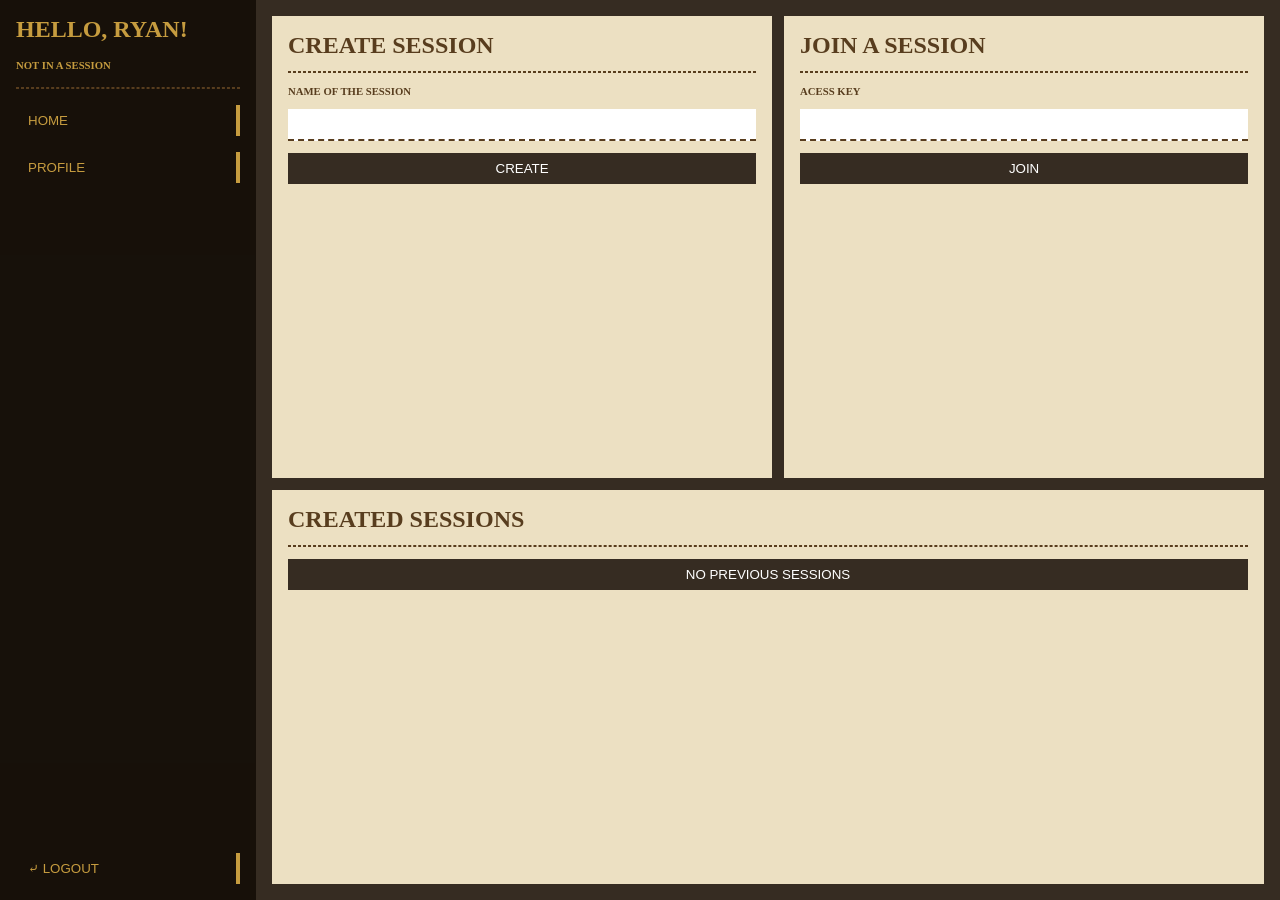
<file: index.html>
<!DOCTYPE html>
<html lang="en">

<head>
    <meta charset="UTF-8">
    <meta name="viewport" content="width=device-width, initial-scale=1.0">

    <title>PokeDesk - Loading...</title>

    <link rel="shortcut icon" href="favicon.svg" type="image/x-icon">

    <link rel="stylesheet" href="src/css/global-styles.css">

    <style>
        body {
            display: flex;
            justify-content: center;
            align-items: center;
            height: 100vh;
            background-color: var(--background-color);
            color: var(--input-color);
            font-family: sans-serif;
            text-transform: uppercase;
        }
    </style>
</head>

<body>
    <div>Loading PokeDesk...</div>

    <script>
        window.location.href = "pages/home.html";
    </script>

</body>

</html>
</file>
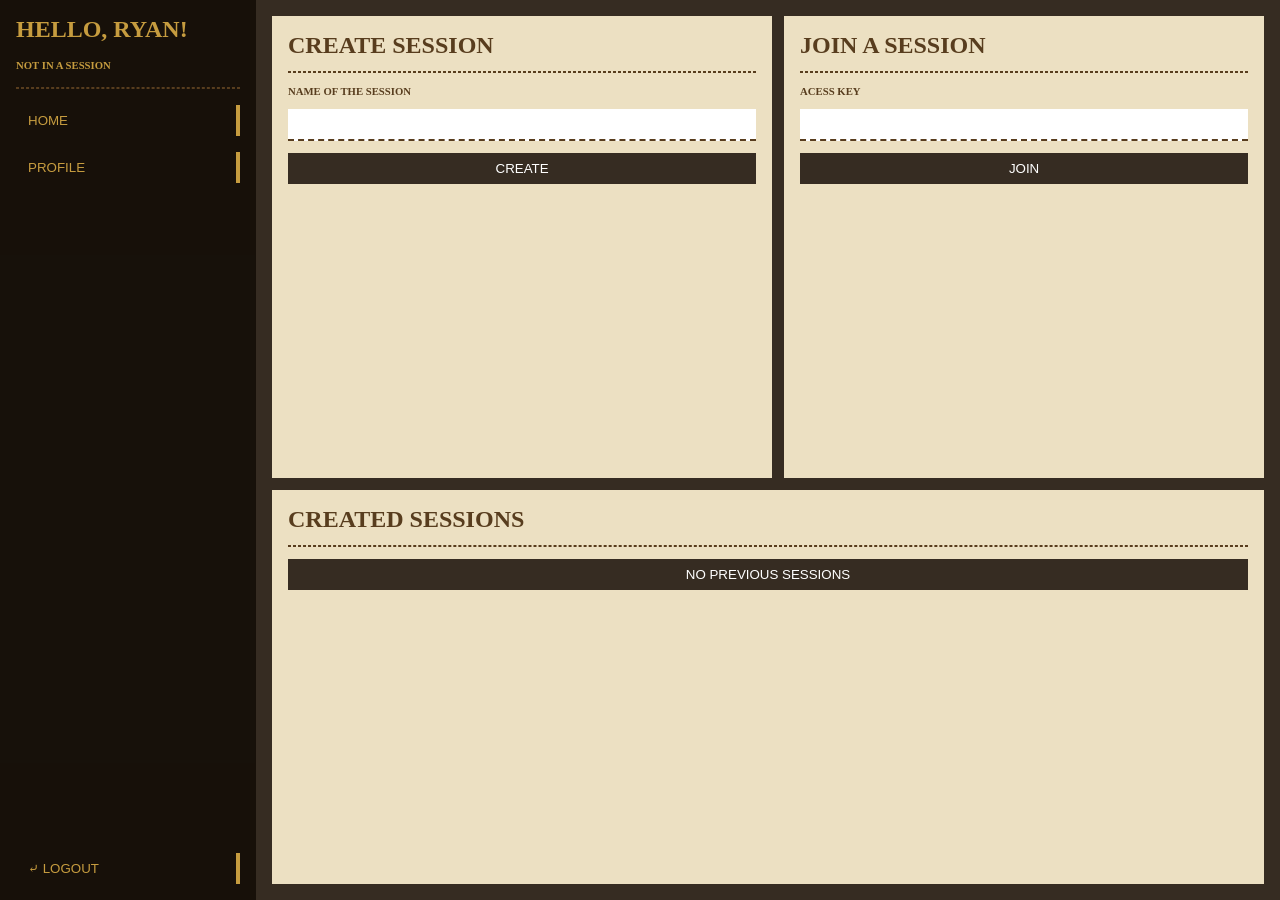
<file: pages/home.html>
<!DOCTYPE html>
<html lang="en">

<head>
    <meta charset="UTF-8">
    <meta name="viewport" content="width=device-width, initial-scale=1.0">
    <title>Home</title>

    <link rel="shortcut icon" href="../favicon.svg" type="image/x-icon">

    <link rel="stylesheet" href="../css/global-styles.css">
    <link rel="stylesheet" href="../css/sidebar.css">
    <link rel="stylesheet" href="../css/layout.css">
</head>

<body>
    <nav>
        <div class="nav-header">
            <h1>Hello, Ryan!</h1>
            <h6>NOT IN A SESSION</h6>
        </div>
        <hr>
        <div>
            <button>Home</button>
            <button>Profile</button>
        </div>
        <div class="expand"></div>
        <div>
            <button>⤶ Logout</button>
        </div>
    </nav>

    <main>
        <div class="row">
            <div class="container flex-grow">
                <h2>Create session</h2>
                <hr>
                <h6>Name of the session</h6>
                <input type="text" name="" id="">
                <button>Create</button>
            </div>
            <div class="container flex-grow">
                <h2>Join a session</h2>
                <hr>
                <h6>Acess key</h6>
                <input type="text" name="" id="">
                <button>Join</button>
            </div>
        </div>
        <div class="container flex-grow">
            <h2>Created Sessions</h2>
            <hr>
            <button>No previous sessions</button>
        </div>
    </main>

    <script src="../js/global-scripts.js"></script>
</body>

</html>
</file>
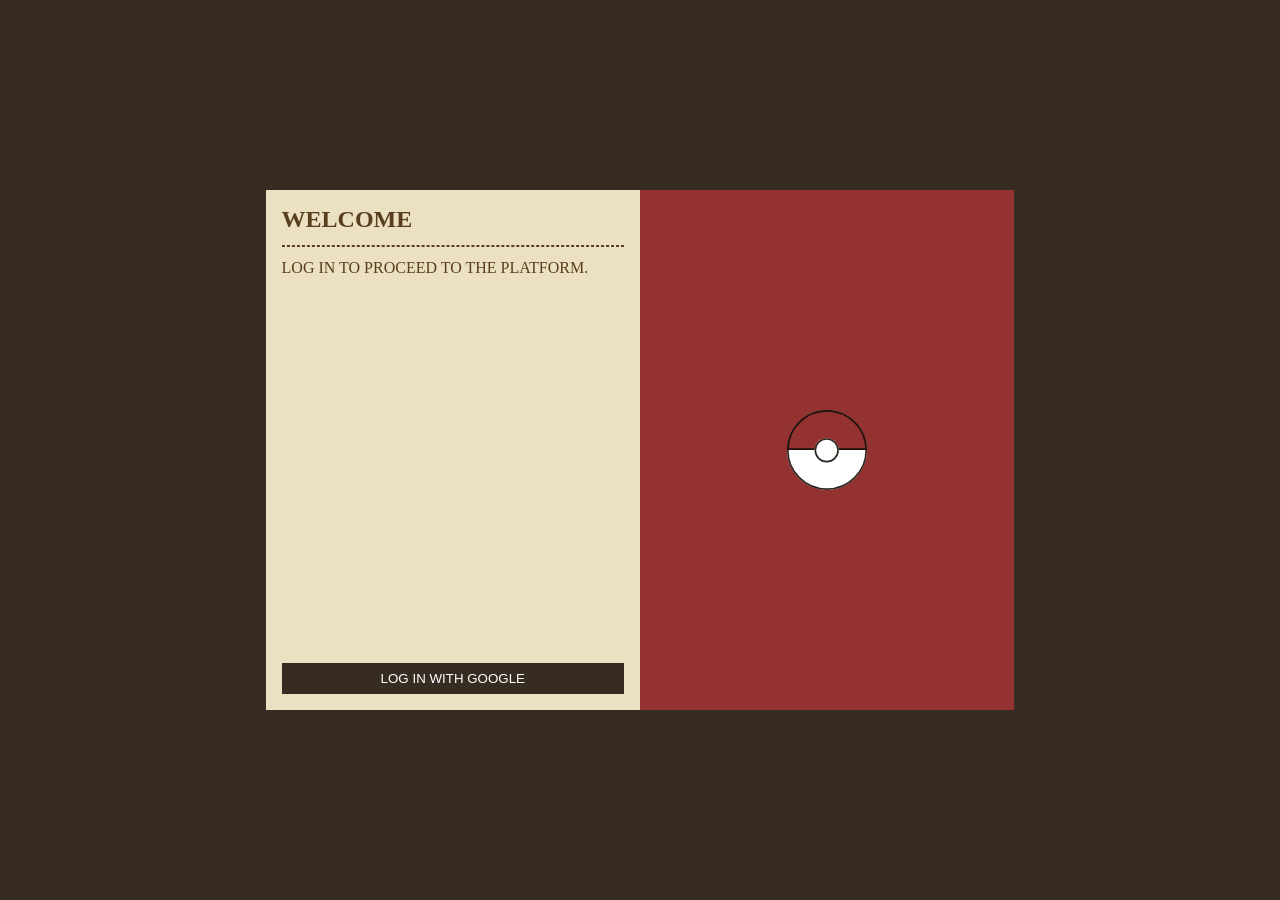
<file: pages/login.html>
<!DOCTYPE html>
<html lang="en">

<head>
    <meta charset="UTF-8">
    <meta name="viewport" content="width=device-width, initial-scale=1.0">
    <title>Login</title>

    <link rel="shortcut icon" href="../favicon.svg" type="image/x-icon">

    <link rel="stylesheet" href="../css/global-styles.css">
    <link rel="stylesheet" href="../css/login.css">
    <link rel="stylesheet" href="../css/layout.css">
</head>

<body>
    <main>
        <div class="row">
            <div class="container">
                <h2>WELCOME</h2>
                <hr>
                <p>Log in to proceed to the platform.</p>
                <button>Log In With Google</button>
            </div>

            <div class="container red">
                <img src="../assets/icons/pokeball.svg" alt="Pokeball">
            </div>
        </div>
    </main>

    <script src="../js/global-scripts.js"></script>
</body>

</html>
</file>
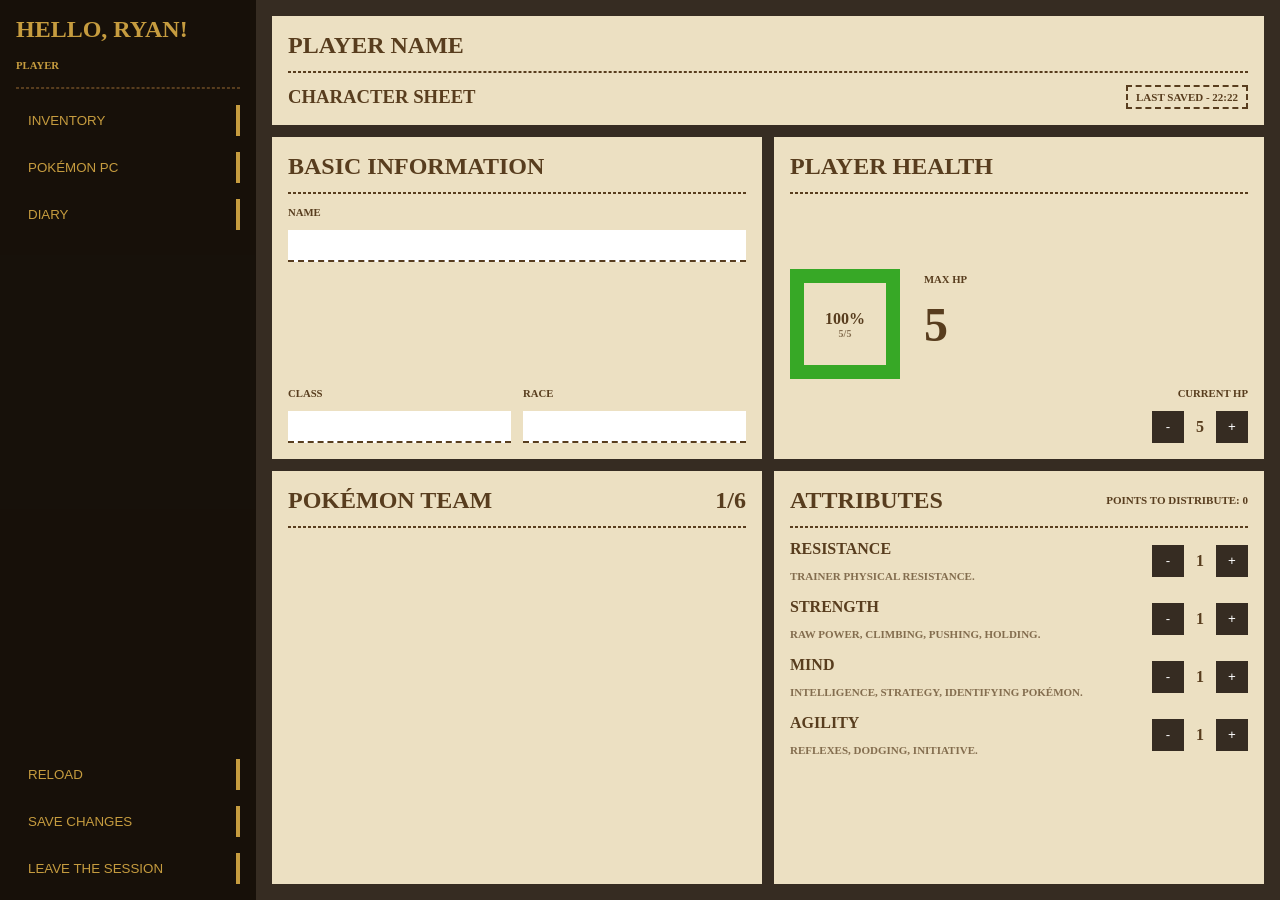
<file: pages/session.html>
<!DOCTYPE html>
<html lang="en">

<head>
    <meta charset="UTF-8">
    <meta name="viewport" content="width=device-width, initial-scale=1.0">
    <title>Session Name</title>

    <link rel="shortcut icon" href="../favicon.svg" type="image/x-icon">

    <link rel="stylesheet" href="../css/global-styles.css">
    <link rel="stylesheet" href="../css/sidebar.css">
    <link rel="stylesheet" href="../css/layout.css">
    <link rel="stylesheet" href="../css/session.css">
    <link rel="stylesheet" href="../css/modals.css">
</head>

<body>
    <nav>
        <button type="button" class="mobile-menu-toggle" onclick="toggleMobileMenu()">☰ Menu</button>

        <div class="nav-header">
            <h1>Hello, Ryan!</h1>
            <h6>Player</h6>
        </div>
        <hr>
        <div>
            <button onclick="openInventory(null)">Inventory</button>
            <button onclick="openPokemon(null)">Pokémon PC</button>
            <button>Diary</button>
        </div>
        <div class="expand"></div>
        <!-- Adicionada a classe 'mobile-menu-dropdown' aqui -->
        <div class="mobile-menu-dropdown">
            <button type="button" disabled>Reload</button>
            <button type="button" disabled>Save changes</button>
            <button type="button">Leave the Session</button>
        </div>
    </nav>

    <main>
        <!-- Header -->
        <div class="container header-card">
            <h2 class="get-player-name">Player Name</h2>
            <hr>
            <div class="static-row align-between">
                <h3>Character Sheet</h3>
                <span class="last-saved">Last Saved - 22:22</span>
            </div>
        </div>

        <!-- Grid Principal -->
        <div class="grid main-grid expand">

            <!-- Basic Information -->
            <div class="container flex-grow">
                <h2>Basic information</h2>
                <hr>
                <div class="column">
                    <h6>Name</h6>
                    <input id="character-name" type="text">
                </div>
                <div class="static-row">
                    <div class="column">
                        <h6>Class</h6>
                        <input id="character-class" type="text">
                    </div>
                    <div class="column">
                        <h6>Race</h6>
                        <input id="character-race" type="text">
                    </div>
                </div>
            </div>

            <!-- Player Health -->
            <div class="container flex-grow">
                <h2>Player Health</h2>
                <hr>
                <div class="static-row health-layout">
                    <div class="hp-donut" style="--percentage: 100%;">
                        <div class="donut-text">
                            <span id="hp-percentage">100%</span>
                            <small id="hp-status">5/5</small>
                        </div>
                    </div>
                    <div class="column maximum-health-box">
                        <h6>Max HP</h6>
                        <h1 id="max-hp">5</h1>
                    </div>
                    <div class="column current-health-box">
                        <h6>Current HP</h6>
                        <div class="static-row counter-control">
                            <button class="plus-button" onclick="alterHP(-1)">-</button>
                            <span id="hp-display">5</span>
                            <button class="plus-button" onclick="alterHP(+1)">+</button>
                        </div>
                    </div>
                </div>
            </div>

            <!-- Character Pokémon Team -->
            <div class="container flex-grow">
                <div class="static-row align-between">
                    <h2>Pokémon Team</h2>
                    <h2 id="team-size">1/6</h2>
                </div>
                <hr>
                <div id="pokemon-grid" class="pokemon-grid">
                    <!-- Lines goes here -->
                </div>
            </div>

            <!-- Character Attributes -->
            <div class="container flex-grow">
                <div class="static-row align-between">
                    <h2>Attributes</h2>
                    <h6 class="points-label">Points to distribute: 0</h6>
                </div>
                <hr>
                <div class="attributes-list">
                    <div class="attribute-item">
                        <div class="column">
                            <h4>Resistance</h4>
                            <h6>Trainer physical resistance.</h6>
                        </div>
                        <div class="static-row counter-control">
                            <button class="plus-button" onclick="alterAttribute('resistance', -1)">-</button>
                            <span id="attr-resistance">1</span>
                            <button class="plus-button" onclick="alterAttribute('resistance', +1)">+</button>
                        </div>
                    </div>
                    <div class="attribute-item">
                        <div class="column">
                            <h4>Strength</h4>
                            <h6>Raw power, climbing, pushing, holding.</h6>
                        </div>
                        <div class="static-row counter-control">
                            <button class="plus-button" onclick="alterAttribute('strength', -1)">-</button>
                            <span id="attr-strength">1</span>
                            <button class="plus-button" onclick="alterAttribute('strength', +1)">+</button>
                        </div>
                    </div>
                    <div class="attribute-item">
                        <div class="column">
                            <h4>Mind</h4>
                            <h6>Intelligence, strategy, identifying Pokémon.</h6>
                        </div>
                        <div class="static-row counter-control">
                            <button class="plus-button" onclick="alterAttribute('mind', -1)">-</button>
                            <span id="attr-mind">1</span>
                            <button class="plus-button" onclick="alterAttribute('mind', +1)">+</button>
                        </div>
                    </div>
                    <div class="attribute-item">
                        <div class="column">
                            <h4>Agility</h4>
                            <h6>Reflexes, dodging, initiative.</h6>
                        </div>
                        <div class="static-row counter-control">
                            <button class="plus-button" onclick="alterAttribute('agility', -1)">-</button>
                            <span id="attr-agility">1</span>
                            <button class="plus-button" onclick="alterAttribute('agility', +1)">+</button>
                        </div>
                    </div>
                </div>
            </div>
        </div>
    </main>

    <!-- Pop-up Inventory -->
    <div id="inventory-modal" class="modal-overlay hidden">
        <div class="modal-card container">
            <div class="static-row align-between">
                <h2>INVENTORY</h2>
                <h2 class="get-player-name">Player Name</h2>
            </div>
            <hr>

            <!-- Cash in Hand -->
            <div class="column">
                <h6>CASH IN HAND</h6>
                <div class="static-row inventory-section" style="align-items: center;">
                    <button class="plus-button">₽</button>
                    <input class="inventory-item-input" onchange="updateCash(value)" type="number" id="inventory-cash">
                </div>
            </div>

            <!-- Item Container -->
            <div class="column">
                <h6>ITEMS</h6>
                <div id="inventory-items-container" class="column">
                    <!-- Lines goes Here (by JS) -->
                </div>
            </div>

            <hr>
            <!-- Pop-up actions -->
            <div class="static-row">
                <button id="add-item-btn" class="btn-dark expand">Add Item +</button>
                <button onclick="closeInventory()" class="btn-red">Close</button>
            </div>
        </div>
    </div>

    <!-- Pokémon Management Modal -->
    <div id="pokemon-management-modal" class="modal-overlay hidden">
        <div class="modal-card container">

            <!-- Header -->
            <div class="static-row align-between hidden">
                <h2 id="manage-pokemon-name">No Pokémon Selected</h2>
                <h2 class="get-player-name">Player Name</h2>
            </div>
            <hr>

            <!-- Top Panel: Selected Pokémon Basic Info -->
            <div class="column select-pokemon">
                <div class="pokemon-detail-panel">
                    <div id="detail-img" class="detail-box avatar-box"></div>


                    <div class="detail-box exp-box static-row">
                        <div class="column">
                            <span class="panel-label">EXP - <span id="detail-exp-num">~</span></span>
                            <div class="health-bar-container green-bar">
                                <div id="detail-exp-bar" class="health-bar-fill" style="width: 75%;"></div>
                            </div>
                        </div>

                        <div class="column align-center">
                            <span class="panel-label">LVL</span>
                            <span id="detail-lvl-num" class="panel-value">~</span>
                        </div>
                    </div>

                    <div class="detail-box stat-box column align-center">
                        <span class="panel-label">HP</span>
                        <div>
                            <span id="detail-hp-text" class="panel-value">~ / ~</span>
                            <div class="health-bar-container green-bar">
                                <div id="detail-life-bar" class="health-bar-fill" style="width: 75%;"></div>
                            </div>
                        </div>
                    </div>

                    <div class="detail-box stat-box column align-center">
                        <span class="panel-label">HAPPINESS</span>
                        <span id="detail-happy-text" class="panel-value">~</span>
                    </div>
                </div>

                <!--Selected Pokémon Actions -->
                <div class="action-row">
                    <button id="add-selected-pokemon" class="btn-dark flex-grow">Move To Team</button>
                    <button id="edit-selected-pokemon" class="btn-dark flex-grow">Edit</button>
                    <button id="delete-selected-pokemon" class="btn-red flex-grow">Release</button>
                </div>
            </div>

            <!-- Inferior Section: Captured -->
            <h3 class="section-title">CAPTURED POKÉMON</h3>
            <select class="custom-select" name="" id="pokemon-location-change">
                <option value="Box">Box</option>
                <option value="Party">Party</option>
            </select>
            <hr class="dashed-hr">

            <!-- Pokémon List -->
            <div id="captured-pokemon-list" class="captured-grid">
                <!-- Lines goes here (by JS) -->
            </div>

            <hr class="dashed-hr">

            <!-- Footer Actions -->
            <div class="static-row">
                <button id="add-pokemon-btn" class="btn-dark flex-grow">Add Pokémon to Box</button>
                <button onclick="closePokemon()" class="red">Close</button>
            </div>
        </div>
    </div>

    <!-- Modal 3: Edit Pokémon -->
    <div id="edit-pokemon-modal" class="modal-overlay hidden">
        <div class="modal-card container edit-pokemon-card">

            <!-- Header -->
            <div class="static-row align-between">
                <h2>EDIT POKÉMON</h2>
                <button class="btn-dark" onclick="openAddImage()">Add Image</button>
            </div>
            <hr class="dashed-hr">

            <!-- Body / Content (Scrollable Container) -->
            <div class="edit-pokemon-body">

                <!-- LEFT COLUMN -->
                <div class="column">

                    <!-- Section: Identity -->
                    <h3 class="section-title">IDENTITY</h3>
                    <hr class="dashed-hr">

                    <div class="static-row">
                        <div class="column">
                            <h6>TYPE 1</h6>
                            <select id="poke-type-1" class="custom-select">
                                <option selected disabled value="">Select Type...</option>
                            </select>
                        </div>
                        <div class="column">
                            <h6>TYPE 2</h6>
                            <select id="poke-type-2" class="custom-select">
                                <option selected disabled value="">Select Type...</option>
                            </select>
                        </div>
                    </div>

                    <div class="static-row">
                        <div class="column">
                            <h6>SPECIE</h6>
                            <input id="poke-specie" type="text" class="inventory-item-input">
                        </div>

                        <div class="column">
                            <h6>GENDER</h6>
                            <select id="poke-gender" class="custom-select">
                                <option selected disabled value="">Select gender...</option>
                                <option selected>Male</option>
                                <option selected>Female</option>
                                <option selected>No Gender</option>
                            </select>
                        </div>
                    </div>

                    <div class="column">
                        <h6>CAPTURED BY</h6>
                        <select id="poke-pokeball-used" class="custom-select">
                            <option selected disabled value="">Select a Pokeball...</option>
                        </select>
                    </div>

                    <div class="static-row">
                        <div class="column">
                            <h6>EQUIPPED ITEM</h6>
                            <input id="poke-item" type="text" class="inventory-item-input">
                        </div>
                        <div class="column">
                            <h6>CURRENT HP</h6>
                            <input id="poke-hp" type="number" class="inventory-item-input">
                        </div>
                    </div>

                    <div class="row align-between">
                        <div class="column flex-grow">
                            <h6>ABILITY</h6>
                            <select id="poke-ability" class="custom-select">
                                <option selected disabled value="">Select Ability...</option>
                            </select>
                        </div>
                        <div class="column flex-grow">
                            <h6>NATURE</h6>
                            <select id="poke-nature" class="custom-select">
                                <option selected disabled value="">Select Nature...</option>
                            </select>
                        </div>
                        <div class="column align-center">
                            <h6>HAPPINESS</h6>
                            <div class="static-row counter-control">
                                <button class="btn-qty-control" onclick="alterPokemonHappiness(-1)">-</button>
                                <span id="poke-happiness" class="panel-value">1</span>
                                <button class="btn-qty-control" onclick="alterPokemonHappiness(+1)">+</button>
                            </div>
                        </div>
                    </div>

                    <!-- Section: Progression -->
                    <h3 class="section-title" style="margin-top: 12px;">PROGRESSION</h3>
                    <hr class="dashed-hr">

                    <div class="static-row">
                        <div class="column flex-grow">
                            <div class="column">
                                <h6>LEVEL UP SPEED</h6>
                                <select id="poke-level-velocity" class="custom-select">
                                    <option selected disabled value="">Select Level Up Speed...</option>
                                </select>
                            </div>
                            <div class="column">
                                <h6>XP TO BE ADDED</h6>
                                <input id="xp-to-add" type="number" class="inventory-item-input">
                            </div>
                        </div>

                        <div class="column flex-grow" style="justify-content: space-between;">
                            <div class="column">
                                <h6>TOTAL XP</h6>
                                <input id="poke-total-xp" type="number" class="inventory-item-input">
                            </div>
                            <div class="column">
                                <h6>CONFIRM ADDITION?</h6>
                                <button id="add-xp" class="btn-red">Add XP</button>
                            </div>
                        </div>

                        <div class="detail-box stat-box column align-center current-lvl-box">
                            <span class="panel-label">CURRENT LVL</span>
                            <span id="current-level" class="lvl-big-number">5</span>
                        </div>
                    </div>

                </div>

                <!-- RIGHT COLUMN -->
                <div class="column">

                    <!-- Section: Status -->
                    <h3 class="section-title red-text">STATUS</h3>

                    <hr class="red-text">

                    <div class="red-text status-table">
                        <div class="status-table-header">
                            <span>HP</span>
                            <span>ATK</span>
                            <span>DEF</span>
                            <span>SP. ATK</span>
                            <span>SP. DEF</span>
                            <span>SPD</span>
                        </div>
                        <div class="status-table-body">
                            <input id="poke-status-hp" type="number" value="35">
                            <input id="poke-status-atk" type="number" value="35">
                            <input id="poke-status-def" type="number" value="35">
                            <input id="poke-status-sp-atk" type="number" value="35">
                            <input id="poke-status-sp-def" type="number" value="35">
                            <input id="poke-status-spd" type="number" value="35">
                        </div>
                    </div>

                    <!-- Section: Attacks -->
                    <h3 class="section-title red-text" style="margin-top: 12px;">ATTACKS</h3>
                    <hr class="red-text">

                    <div id="attacks-grid" class="attacks-grid">

                    </div>
                </div>
            </div>

            <hr class="dashed-hr">

            <!-- Footer Actions -->
            <div class="action-row">
                <button onclick="document.getElementById('edit-pokemon-modal').classList.add('hidden')"
                    class="btn-dark flex-grow">Cancel</button>
                <button id="save-pokemon-btn" class="btn-red flex-grow">Save</button>
            </div>

        </div>
    </div>

    <div id="add-image-modal" class="modal-overlay hidden">
        <div class="modal-card container">
            <h2>Image URL</h2>
            <hr>
            <input id="add-image-input" type="text" name="" id="">
            <button onclick="closeAddImage()">Close</button>
        </div>
    </div>

    <script src="../js/state.js"></script>
    <script src="../js/session.js"></script>
    <script src="../js/pokemon-info.js"></script>
    <script src="../js/pokemon-management.js"></script>
    <script src="../js/global-scripts.js"></script>
    <script src="../js/player-management.js"></script>
</body>

</html>
</file>
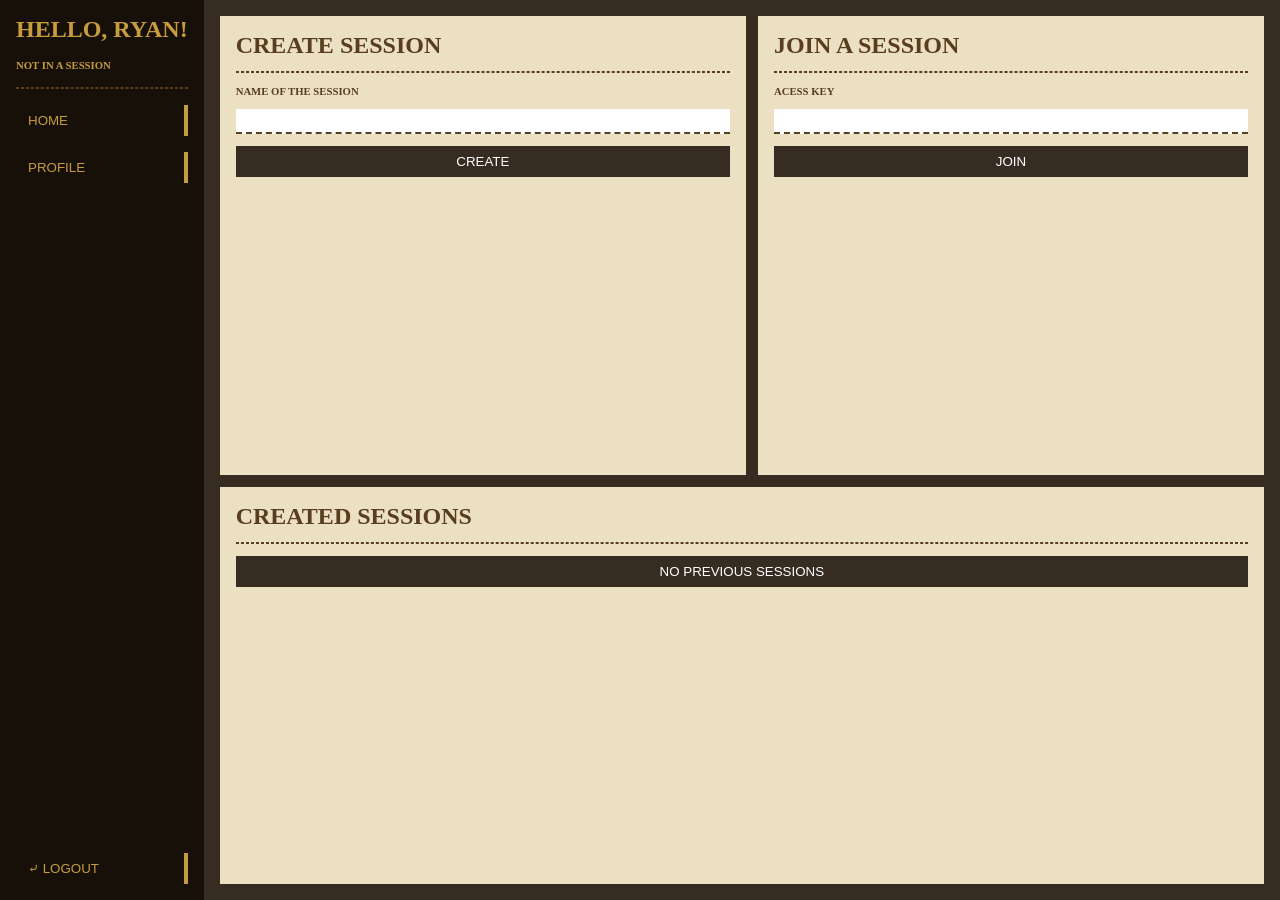
<file: src/pages/home.html>
<!DOCTYPE html>
<html lang="en">

<head>
    <meta charset="UTF-8">
    <meta name="viewport" content="width=device-width, initial-scale=1.0">
    <title>Home</title>

    <link rel="stylesheet" href="../css/global-styles.css">
    <link rel="stylesheet" href="../css/sidebar.css">
    <link rel="stylesheet" href="../css/layout.css">
</head>

<body>
    <nav>
        <div class="nav-header">
            <h1>Hello, Ryan!</h1>
            <h6>NOT IN A SESSION</h6>
        </div>
        <hr>
        <div>
            <button>Home</button>
            <button>Profile</button>
        </div>
        <div class="expand"></div>
        <div>
            <button>⤶ Logout</button>
        </div>
    </nav>

    <main>
        <div class="row">
            <div class="container flex-grow">
                <h2>Create session</h2>
                <hr>
                <h6>Name of the session</h6>
                <input type="text" name="" id="">
                <button>Create</button>
            </div>
            <div class="container flex-grow">
                <h2>Join a session</h2>
                <hr>
                <h6>Acess key</h6>
                <input type="text" name="" id="">
                <button>Join</button>
            </div>
        </div>
        <div class="container flex-grow">
            <h2>Created Sessions</h2>
            <hr>
            <button>No previous sessions</button>
        </div>
    </main>

    <script src="../js/global-scripts.js"></script>
</body>

</html>
</file>
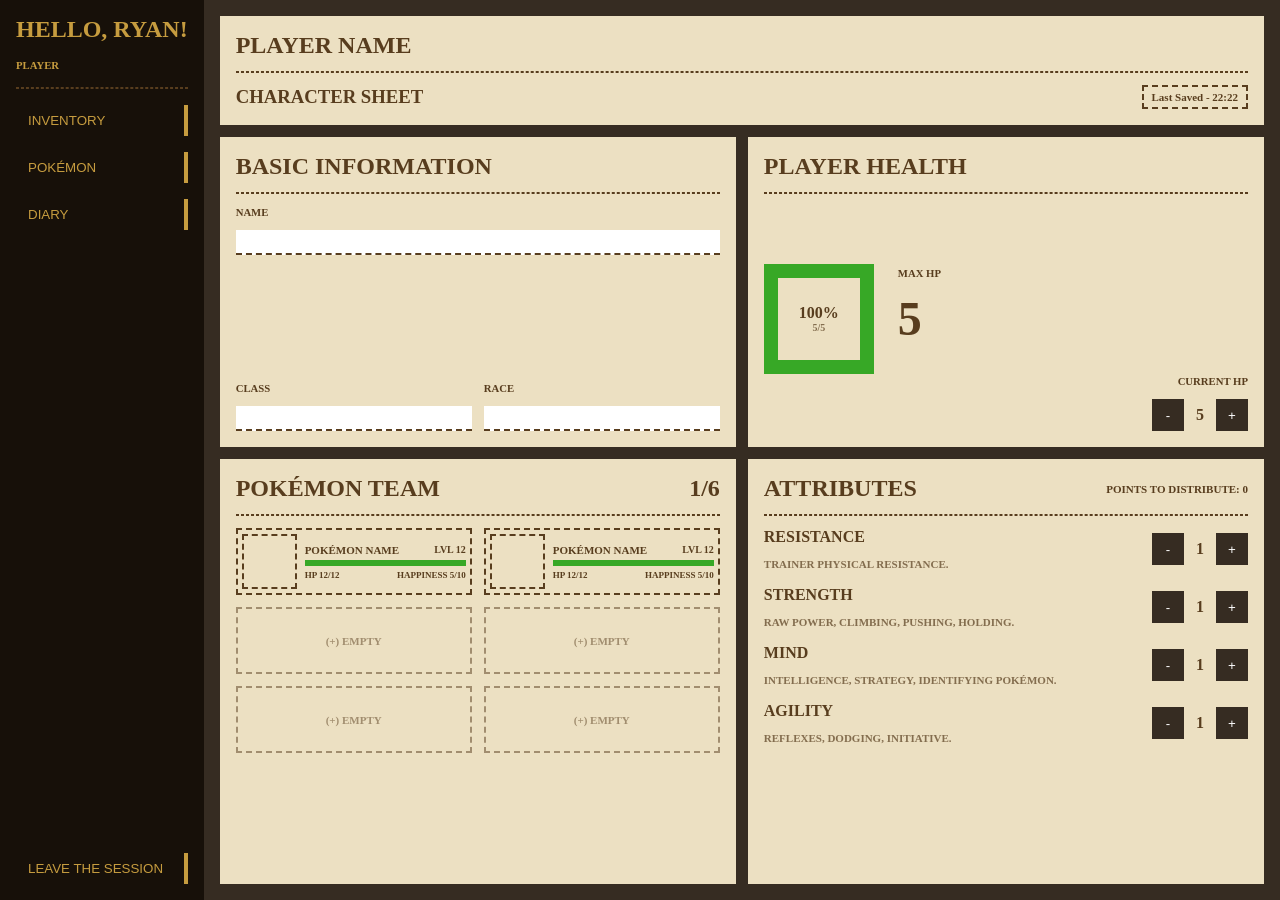
<file: src/pages/session.html>
<!DOCTYPE html>
<html lang="en">

<head>
    <meta charset="UTF-8">
    <meta name="viewport" content="width=device-width, initial-scale=1.0">
    <title>Session Name</title>

    <link rel="stylesheet" href="../css/global-styles.css">
    <link rel="stylesheet" href="../css/sidebar.css">
    <link rel="stylesheet" href="../css/layout.css">
    <link rel="stylesheet" href="../css/session.css">
    <link rel="stylesheet" href="../css/modals.css">
</head>

<body>
    <nav>
        <div class="nav-header">
            <h1>Hello, Ryan!</h1>
            <h6>Player</h6>
        </div>
        <hr>
        <div>
            <button onclick="openInventory(null, null)">Inventory</button>
            <button onclick="openPokemon(null, null)">Pokémon</button>
            <button>Diary</button>
        </div>
        <div class="expand"></div>
        <div>
            <button>Leave the Session</button>
        </div>
    </nav>

    <main>
        <!-- Header -->
        <div class="container header-card">
            <h2>Player Name</h2>
            <hr>
            <div class="static-row align-between">
                <h3>Character Sheet</h3>
                <span class="last-saved">Last Saved - 22:22</span>
            </div>
        </div>

        <!-- Grid Principal -->
        <div class="grid main-grid expand">

            <!-- Basic Information -->
            <div class="container flex-grow">
                <h2>Basic information</h2>
                <hr>
                <div class="column">
                    <h6>Name</h6>
                    <input type="text">
                </div>
                <div class="static-row">
                    <div class="column">
                        <h6>Class</h6>
                        <input type="text">
                    </div>
                    <div class="column">
                        <h6>Race</h6>
                        <input type="text">
                    </div>
                </div>
            </div>

            <!-- Player Health -->
            <div class="container flex-grow">
                <h2>Player Health</h2>
                <hr>
                <div class="static-row health-layout">
                    <div class="hp-donut" style="--percentage: 100%;">
                        <div class="donut-text">
                            <span>100%</span>
                            <small>5/5</small>
                        </div>
                    </div>
                    <div class="column maximum-health-box">
                        <h6>Max HP</h6>
                        <h1>5</h1>
                    </div>
                    <div class="column current-health-box">
                        <h6>Current HP</h6>
                        <div class="static-row counter-control">
                            <button class="plus-button">-</button>
                            <span>5</span>
                            <button class="plus-button">+</button>
                        </div>
                    </div>
                </div>
            </div>

            <!-- Character Pokémon Team -->
            <div class="container flex-grow">
                <div class="static-row align-between">
                    <h2>Pokémon Team</h2>
                    <h2>1/6</h2>
                </div>
                <hr>
                <div class="pokemon-grid">
                    <!-- Active slots -->
                    <button class="pokemon-slot active-slot">
                        <div class="pokemon-image-placeholder"></div>
                        <div class="column pokemon-info">
                            <div class="static-row align-between">
                                <h5>Pokémon Name</h5>
                                <h6>LVL 12</h6>
                            </div>
                            <div class="health-bar-container">
                                <div class="health-bar-fill" style="width: 100%;"></div>
                            </div>
                            <div class="static-row align-between tiny-text">
                                <span>HP 12/12</span>
                                <span>Happiness 5/10</span>
                            </div>
                        </div>
                    </button>
                    <button class="pokemon-slot active-slot">
                        <div class="pokemon-image-placeholder"></div>
                        <div class="column pokemon-info">
                            <div class="static-row align-between">
                                <h5>Pokémon Name</h5>
                                <h6>LVL 12</h6>
                            </div>
                            <div class="health-bar-container">
                                <div class="health-bar-fill" style="width: 100%;"></div>
                            </div>
                            <div class="static-row align-between tiny-text">
                                <span>HP 12/12</span>
                                <span>Happiness 5/10</span>
                            </div>
                        </div>
                    </button>
                    <!-- Slots Vazios -->
                    <button class="pokemon-slot empty-slot">(+) Empty</button>
                    <button class="pokemon-slot empty-slot">(+) Empty</button>
                    <button class="pokemon-slot empty-slot">(+) Empty</button>
                    <button class="pokemon-slot empty-slot">(+) Empty</button>
                </div>
            </div>

            <!-- Character Attributes (Mantendo os 4 corretos do HTML original em inglês) -->
            <div class="container flex-grow">
                <div class="static-row align-between">
                    <h2>Attributes</h2>
                    <h6 class="points-label">Points to distribute: 0</h6>
                </div>
                <hr>
                <div class="attributes-list">
                    <div class="attribute-item">
                        <div class="column">
                            <h4>Resistance</h4>
                            <h6>Trainer physical resistance.</h6>
                        </div>
                        <div class="static-row counter-control">
                            <button class="plus-button">-</button>
                            <span>1</span>
                            <button class="plus-button">+</button>
                        </div>
                    </div>
                    <div class="attribute-item">
                        <div class="column">
                            <h4>Strength</h4>
                            <h6>Raw power, climbing, pushing, holding.</h6>
                        </div>
                        <div class="static-row counter-control">
                            <button class="plus-button">-</button>
                            <span>1</span>
                            <button class="plus-button">+</button>
                        </div>
                    </div>
                    <div class="attribute-item">
                        <div class="column">
                            <h4>Mind</h4>
                            <h6>Intelligence, strategy, identifying Pokémon.</h6>
                        </div>
                        <div class="static-row counter-control">
                            <button class="plus-button">-</button>
                            <span>1</span>
                            <button class="plus-button">+</button>
                        </div>
                    </div>
                    <div class="attribute-item">
                        <div class="column">
                            <h4>Agility</h4>
                            <h6>Reflexes, dodging, initiative.</h6>
                        </div>
                        <div class="static-row counter-control">
                            <button class="plus-button">-</button>
                            <span>1</span>
                            <button class="plus-button">+</button>
                        </div>
                    </div>
                </div>
            </div>
        </div>
    </main>

    <!-- Pop-up Inventory -->
    <div id="inventory-modal" class="modal-overlay hidden">
        <div class="modal-card container">
            <div class="static-row align-between">
                <h2>INVENTORY</h2>
                <h2 class="get-player-name">Player Name</h2>
            </div>
            <hr>

            <!-- Cash in Hand -->
            <div class="column">
                <h6>CASH IN HAND</h6>
                <div class="static-row inventory-section" style="align-items: center;">
                    <button class="plus-button">₽</button>
                    <input class="inventory-item-input" type="number" id="inventory-cash" value="0">
                </div>
            </div>

            <!-- Item Container -->
            <div class="column">
                <h6>ITEMS</h6>
                <div id="inventory-items-container" class="column">
                    <!-- Lines goes Here (by JS) -->
                </div>
            </div>

            <hr>
            <!-- Pop-up actions -->
            <div class="static-row">
                <button id="add-item-btn" class="btn-dark expand">Add Item +</button>
                <button onclick="closeInventory()" class="btn-red">Close</button>
            </div>
        </div>
    </div>

    <!-- Modal de Gerenciamento de Pokémon -->
    <div id="pokemon-management-modal" class="modal-overlay hidden">
        <div class="modal-card container">

            <!-- Header -->
            <div class="static-row align-between">
                <h2 id="manage-pokemon-name">POKÉMON NAME</h2>
                <h2 class="get-player-name">Player Name</h2>
            </div>
            <hr>

            <!-- Top Panel: Selected Pokémon Basic Info -->
            <div class="pokemon-detail-panel">
                <div class="detail-box avatar-box"></div>

                <div class="detail-box exp-box column">
                    <span class="panel-label">EXP - <span id="detail-exp-num">1280</span></span>
                    <div class="health-bar-container green-bar">
                        <div id="detail-exp-bar" class="health-bar-fill" style="width: 75%;"></div>
                    </div>
                </div>

                <div class="detail-box stat-box column align-center">
                    <span class="panel-label">LVL</span>
                    <span id="detail-lvl-num" class="panel-value">12</span>
                </div>

                <div class="detail-box stat-box column align-center">
                    <span class="panel-label">HP</span>
                    <span id="detail-hp-text" class="panel-value">12 / 12</span>
                </div>

                <div class="detail-box stat-box column align-center">
                    <span class="panel-label">HAPPINESS</span>
                    <span id="detail-happy-text" class="panel-value">5 / 10</span>
                </div>
            </div>

            <!--Selected Pokémon Actions -->
            <div class="action-row">
                <button class="btn-dark flex-grow">Add To Team</button>
                <button onclick="openEditPokemon()" class="btn-dark flex-grow">Edit</button>
                <button class="btn-red flex-grow">Delete</button>
            </div>

            <!-- Inferior Section: Captured -->
            <h3 class="section-title">CAPTURED POKÉMON</h3>
            <hr class="dashed-hr">

            <!-- Pokémon List -->
            <div id="captured-pokemon-list" class="captured-grid">
                <!-- Lines goes here (by JS) -->
            </div>

            <hr class="dashed-hr">

            <!-- Footer Actions -->
            <div class="static-row">
                <button id="add-pokemon-btn" class="btn-dark flex-grow">New Pokémon</button>
                <button onclick="closePokemon()" class="red">Close</button>
            </div>
        </div>
    </div>

    <!-- Modal 3: Edit Pokémon -->
    <div id="edit-pokemon-modal" class="modal-overlay hidden">
        <div class="modal-card container edit-pokemon-card">

            <!-- Header -->
            <div class="static-row align-between">
                <h2>EDIT POKÉMON</h2>
                <button class="btn-dark">Add Image</button>
            </div>
            <hr class="dashed-hr">

            <!-- Body / Content (Scrollable Container) -->
            <div class="edit-pokemon-body">

                <!-- LEFT COLUMN -->
                <div class="column">

                    <!-- Section: Identity -->
                    <h3 class="section-title">IDENTITY</h3>
                    <hr class="dashed-hr">

                    <div class="static-row">
                        <div class="column">
                            <h6>TYPE 1</h6>
                            <select id="poke-type-1" class="custom-select">
                                <option selected disabled value="">Select Type...</option>
                            </select>
                        </div>
                        <div class="column">
                            <h6>TYPE 2</h6>
                            <select id="poke-type-2" class="custom-select">
                                <option selected disabled value="">Select Type...</option>
                            </select>
                        </div>
                    </div>

                    <div class="column">
                        <h6>SPECIE</h6>
                        <input type="text" class="inventory-item-input">
                    </div>

                    <div class="column">
                        <h6>CAPTURED BY</h6>
                        <select id="pokeball-captured" class="custom-select">
                            <option selected disabled value="">Select a Pokeball...</option>
                        </select>
                    </div>

                    <div class="static-row">
                        <div class="column">
                            <h6>EQUIPPED ITEM</h6>
                            <input type="text" class="inventory-item-input">
                        </div>
                        <div class="column">
                            <h6>CURRENT HP</h6>
                            <input type="number" class="inventory-item-input">
                        </div>
                    </div>

                    <div class="row align-between">
                        <div class="column flex-grow">
                            <h6>ABILITY</h6>
                            <select id="poke-ability" class="custom-select">
                                <option selected disabled value="">Select Ability...</option>
                            </select>
                        </div>
                        <div class="column flex-grow">
                            <h6>NATURE</h6>
                            <select id="poke-nature" class="custom-select">
                                <option selected disabled value="">Select Nature...</option>
                            </select>
                        </div>
                        <div class="column align-center">
                            <h6>HAPPINESS</h6>
                            <div class="static-row counter-control">
                                <button class="btn-qty-control">-</button>
                                <span class="panel-value">1</span>
                                <button class="btn-qty-control">+</button>
                            </div>
                        </div>
                    </div>

                    <!-- Section: Progression -->
                    <h3 class="section-title" style="margin-top: 12px;">PROGRESSION</h3>
                    <hr class="dashed-hr">

                    <div class="static-row">
                        <div class="column flex-grow">
                            <div class="column">
                                <h6>LEVEL UP SPEED</h6>
                                <select id="poke-level-velocity" class="custom-select">
                                    <option selected disabled value="">Select Level Up Speed...</option>
                                </select>
                            </div>
                            <div class="column">
                                <h6>XP TO BE ADDED</h6>
                                <input id="xp-to-add" type="number" class="inventory-item-input">
                            </div>
                        </div>

                        <div class="column flex-grow" style="justify-content: space-between;">
                            <div class="column">
                                <h6>TOTAL XP</h6>
                                <input id="total-xp" type="number" class="inventory-item-input">
                            </div>
                            <div class="column">
                                <h6>CONFIRM ADDITION?</h6>
                                <button id="add-xp" class="btn-red">Add XP</button>
                            </div>
                        </div>

                        <div class="detail-box stat-box column align-center current-lvl-box">
                            <span class="panel-label">CURRENT LVL</span>
                            <span id="current-level" class="lvl-big-number">5</span>
                        </div>
                    </div>

                </div>

                <!-- RIGHT COLUMN -->
                <div class="column">

                    <!-- Section: Status -->
                    <h3 class="section-title red-text">STATUS</h3>

                    <hr class="red-text">

                    <div class="red-text status-table">
                        <div class="status-table-header">
                            <span>HP</span>
                            <span>ATK</span>
                            <span>DEF</span>
                            <span>SP. ATK</span>
                            <span>SP. DEF</span>
                            <span>SPD</span>
                        </div>
                        <div class="status-table-body">
                            <input type="number" value="35">
                            <input type="number" value="35">
                            <input type="number" value="35">
                            <input type="number" value="35">
                            <input type="number" value="35">
                            <input type="number" value="35">
                        </div>
                    </div>

                    <!-- Section: Attacks -->
                    <h3 class="section-title red-text" style="margin-top: 12px;">ATTACKS</h3>
                    <hr class="red-text">

                    <div class="attacks-grid">

                        <!-- Attack 1 -->
                        <div class="attack-card">
                            <div class="static-row">
                                <div class="column flex-grow">
                                    <h6>ATTACK</h6>
                                    <input type="text" class="inventory-item-input">
                                </div>
                                <div class="column" style="width: 40px;">
                                    <h6>PWR</h6>
                                    <input type="text" class="inventory-item-input text-center">
                                </div>
                                <div class="column" style="width: 40px;">
                                    <h6>PP</h6>
                                    <input type="text" class="inventory-item-input text-center">
                                </div>
                            </div>

                            <div class="column">
                                <h6>Attack Type</h6>
                                <select id="attack-type-1" class="custom-select">
                                    <option selected disabled value="">Select Type...</option>
                                </select>
                            </div>

                            <hr class="red-text">

                            <h6>HAVE EFFECT?</h6>
                            <div class="static-row align-center">
                                <input type="checkbox" class="custom-checkbox" unchecked
                                    onchange="toggleEffectInput(this)">
                                <input type="text" class="inventory-item-input">
                            </div>
                        </div>

                        <!-- Attack 2 -->
                        <div class="attack-card">
                            <div class="static-row">
                                <div class="column flex-grow">
                                    <h6>ATTACK</h6>
                                    <input type="text" class="inventory-item-input">
                                </div>
                                <div class="column" style="width: 40px;">
                                    <h6>PWR</h6>
                                    <input type="text" class="inventory-item-input text-center">
                                </div>
                                <div class="column" style="width: 40px;">
                                    <h6>PP</h6>
                                    <input type="text" class="inventory-item-input text-center">
                                </div>
                            </div>
                            <div class="column">
                                <h6>Attack Type</h6>
                                <select id="attack-type-2" class="custom-select">
                                    <option selected disabled value="">Select Type...</option>
                                </select>
                            </div>

                            <hr class="red-text">

                            <h6>HAVE EFFECT?</h6>
                            <div class="static-row align-center">
                                <input type="checkbox" class="custom-checkbox" unchecked
                                    onchange="toggleEffectInput(this)">
                                <input type="text" class="inventory-item-input">
                            </div>
                        </div>

                        <!-- Attack 3 -->
                        <div class="attack-card">
                            <div class="static-row">
                                <div class="column flex-grow">
                                    <h6>ATTACK</h6>
                                    <input type="text" class="inventory-item-input">
                                </div>
                                <div class="column" style="width: 40px;">
                                    <h6>PWR</h6>
                                    <input type="text" class="inventory-item-input text-center">
                                </div>
                                <div class="column" style="width: 40px;">
                                    <h6>PP</h6>
                                    <input type="text" class="inventory-item-input text-center">
                                </div>
                            </div>
                            <div class="column">
                                <h6>Attack Type</h6>
                                <select id="attack-type-3" class="custom-select">
                                    <option selected disabled value="">Select Type...</option>
                                </select>
                            </div>

                            <hr class="red-text">

                            <h6>HAVE EFFECT?</h6>
                            <div class="static-row align-center">
                                <input type="checkbox" class="custom-checkbox" unchecked
                                    onchange="toggleEffectInput(this)">
                                <input type="text" class="inventory-item-input">
                            </div>
                        </div>

                        <!-- Attack 4 -->
                        <div class="attack-card">
                            <div class="static-row">
                                <div class="column flex-grow">
                                    <h6>ATTACK</h6>
                                    <input type="text" class="inventory-item-input">
                                </div>
                                <div class="column" style="width: 40px;">
                                    <h6>PWR</h6>
                                    <input type="text" class="inventory-item-input text-center">
                                </div>
                                <div class="column" style="width: 40px;">
                                    <h6>PP</h6>
                                    <input type="text" class="inventory-item-input text-center">
                                </div>
                            </div>
                            <div class="column">
                                <h6>Attack Type</h6>
                                <select id="attack-type-4" class="custom-select">
                                    <option selected disabled value="">Select Type...</option>
                                </select>
                            </div>

                            <hr class="red-text">

                            <h6>HAVE EFFECT?</h6>
                            <div class="static-row align-center">
                                <input type="checkbox" class="custom-checkbox" unchecked
                                    onchange="toggleEffectInput(this)">
                                <input type="text" class="inventory-item-input">
                            </div>
                        </div>
                    </div>
                </div>
            </div>

            <hr class="dashed-hr">

            <!-- Footer Actions -->
            <div class="action-row">
                <button onclick="document.getElementById('edit-pokemon-modal').classList.add('hidden')"
                    class="btn-dark flex-grow">Cancel</button>
                <button class="btn-red flex-grow">Confirm</button>
            </div>

        </div>
    </div>

    <script src="../js/state.js"></script>
    <script src="../js/pokemon-status.js"></script>
    <script src="../js/player-management.js"></script>
    <script src="../js/global-scripts.js"></script>
</body>

</html>
</file>
<file: src/css/global-styles.css>
* {
    box-sizing: border-box;
    transition: 0.25s ease-in-out;
}

:root {
    --background-color: #362C22;
    --container-color: #ECE0C2;
    --glass-color: rgba(20, 14, 7, 0.9);

    --input-color: #C69C3F;
    --input-contrast-color: #583D1E;
    --input-camp-color: #FFF7E2;

    --green-color: #37A826;
    --red-color: #943131;
    --red-complementar-color: #EFCDAB;
    --white-color: #FFFFFF;

    --default-padding: 16px;
    --default-button-padding: 8px 12px 8px 12px;
    --default-tiny-button-padding: 4px 8px 4px 8px;
}

.red {
    background: var(--red-color) !important;
}

.expand {
    flex-grow: 1;
    width: 100%;
}

html {
    margin: 0;
    padding: 0;
    height: 100%;
}

body {
    display: flex;
    background-color: var(--background-color);
    margin: 0;
    padding: 0;
    height: 100%;
}

p,
h1,
h2,
h3,
h4,
h5,
h6,
button {
    color: var(--input-contrast-color);
    margin: 0;
    text-transform: uppercase;
}

button {
    min-width: max-content;
    border: none;
    padding: var(--default-button-padding);
    background-color: var(--background-color);
    color: var(--white-color)
}

@media (pointer: fine) and (hover: hover) {

    input:hover,
    button:hover {
        filter: brightness(125%);
        transform: translateY(-2px);
        cursor: pointer;
    }
}

input:active,
button:active {
    transform: translateY(2px);
    filter: saturate(25%);
}

hr {
    border: 1px dashed var(--input-contrast-color);
    width: 100%;
    margin: 0;
}

input {
    padding: var(--default-tiny-button-padding);
    border: 0;
    border-bottom: 2px dashed var(--input-contrast-color);
    width: 100%;
}

html {
    scrollbar-width: thin;
    scrollbar-color: var(--input-color) var(--background-color);
}

::-webkit-scrollbar-track {
    background-color: var(--background-color);
}

::-webkit-scrollbar-thumb {
    background-color: var(--input-color);
}

::-webkit-scrollbar-thumb:hover {
    background-color: var(--input-color);
}
</file>
<file: css/global-styles.css>
* {
    box-sizing: border-box;
    transition: 0.25s ease-in-out;
}

:root {
    --background-color: #362C22;
    --container-color: #ECE0C2;
    --glass-color: rgba(20, 14, 7, 0.9);

    --input-color: #C69C3F;
    --input-contrast-color: #583D1E;
    --input-camp-color: #FFF7E2;

    --green-color: #37A826;
    --red-color: #943131;
    --red-complementar-color: #EFCDAB;
    --white-color: #FFFFFF;

    --default-padding: 16px;
    --default-button-padding: 8px 12px 8px 12px;
    --default-tiny-button-padding: 4px 8px 4px 8px;
}

.red {
    background: var(--red-color) !important;
}

.red-text {
    color: var(--red-color) !important;
    border-color: var(--red-color) !important;
}

.expand {
    flex-grow: 1;
    width: 100%;
}

html {
    margin: 0;
    padding: 0;
    height: 100%;
}

body {
    display: flex;
    background-color: var(--background-color);
    margin: 0;
    padding: 0;
    height: 100%;
}

p,
h1,
h2,
h3,
h4,
h5,
h6,
button,
span {
    color: var(--input-contrast-color);
    margin: 0;
    text-transform: uppercase;
}

button {
    min-width: max-content;
    border: none;
    padding: var(--default-button-padding);
    background-color: var(--background-color);
    color: var(--white-color)
}

@media (pointer: fine) and (hover: hover) {

    select,
    input:hover,
    button:hover {
        filter: brightness(125%);
        transform: translateY(-2px);
        cursor: pointer;
    }
}

select,
input:active,
button:active {
    transform: translateY(2px);
    filter: saturate(25%);
}

hr {
    border: 1px dashed var(--input-contrast-color);
    width: 100%;
    margin: 0;
}

input {
    padding: var(--default-tiny-button-padding);
    border: 0;
    border-bottom: 2px dashed var(--input-contrast-color);
    width: 100%;
    min-height: 32px;
}

html {
    scrollbar-width: thin;
    scrollbar-color: var(--input-color) var(--background-color);
}

::-webkit-scrollbar-track {
    background-color: var(--background-color);
}

::-webkit-scrollbar-thumb {
    background-color: var(--input-color);
}

::-webkit-scrollbar-thumb:hover {
    background-color: var(--input-color);
}
</file>
<file: css/sidebar.css>
nav,
nav * {
    gap: 16px;
}

nav {
    z-index: 9999;
    display: flex;
    flex-direction: column;
    height: 100%;
    width: fit-content;
    background-color: var(--glass-color);
    padding: var(--default-padding);

    max-width: 20%;
    min-width: 20%;
}

nav div {
    gap: 16px;
    display: flex;
    flex-direction: column;
}

.nav-header {
    display: flex;
    flex-direction: column;
}

nav h1,
nav h6,
nav p,
nav hr,
nav button {
    color: var(--input-color);
}

nav button {
    border-right: 4px solid var(--input-color);
    background: none;
    text-align: start;
}

nav button:hover {
    background: var(--input-color);
    color: var(--input-contrast-color);
    border-color: var(--input-contrast-color);
}

.mobile-menu-toggle {
    display: none;
}

@media screen and (max-width: 720px) {
    main {
        padding-bottom: var(--default-padding) !important;
        padding-top: 80px !important;
    }

    nav {
        position: fixed;
        top: 0;
        left: 0;
        bottom: auto;
        max-height: 64px;
        max-width: 100%;
        width: 100%;
        flex-direction: row;
        align-items: center;
        justify-content: space-between;
        border-bottom: 2px dashed var(--input-color);
    }

    .nav-header,
    nav hr,
    nav div.expand {
        display: none;
    }

    .mobile-menu-toggle {
        display: block;
        background: none;
        border: none;
        font-size: 16px;
        font-weight: bold;
        padding: 8px 12px;
        cursor: pointer;
    }

    nav div:nth-of-type(2) {
        display: grid;
        grid-template-columns: repeat(3, 1fr);
        flex-grow: 1;
        gap: 4px;
        max-width: 100%;
    }

    .mobile-menu-dropdown {
        display: none;
        position: absolute;
        top: 64px;
        right: 0;
        background-color: var(--glass-color);
        border-left: 2px dashed var(--input-color);
        border-bottom: 2px dashed var(--input-color);
        padding: 12px;
        flex-direction: column;
        gap: 8px;
        min-width: 160px;
        z-index: 10000;
        backdrop-filter: blur(8px);
    }

    .mobile-menu-dropdown.show {
        display: flex;
    }

    nav button {
        border-bottom: 2px solid var(--input-color);
        border-right: none;
        background: rgba(255, 255, 255, 0.05);
        text-align: center;
        padding: 8px 4px;
        font-size: 12px;
        font-weight: normal;
        min-width: 0;
        white-space: nowrap;
        overflow: hidden;
    }

    .mobile-menu-dropdown button {
        text-align: left;
        border-right: 4px solid var(--input-color);
        border-bottom: none;
    }
}
</file>
<file: css/layout.css>
main {
    flex-grow: 1;
    height: 100%;
    padding: var(--default-padding);
    display: flex;
    flex-direction: column;
    gap: 12px;
    overflow-y: auto;
}

.container {
    background: var(--container-color) !important;
    display: flex;
    flex-direction: column;
    padding: var(--default-padding);
    gap: 12px;
}

.flex-grow {
    flex-grow: 1;
}

.row {
    display: flex;
    flex-direction: row;
    gap: 12px;
    flex-grow: 1;
    flex-wrap: wrap;
}

.static-row {
    display: flex;
    flex-direction: row;
    gap: 12px;
}

.column {
    display: flex;
    flex-direction: column;
    gap: 12px;
    flex-grow: 1;
}

.grid {
    display: grid;
    grid-template-columns: repeat(2, 1fr);
    gap: 12px;
}
</file>
<file: css/login.css>
main {
    justify-content: center;
    align-items: center;
}

main .row {
    max-width: 60%;
    max-height: 60%;
    width: 100%;
    height: 100%;
    gap: 0px !important;
    flex-wrap: nowrap;
}

.container {
    width: 100%;
}

div.red {
    background-color: var(--red-color) !important;
    display: flex;
    justify-content: center;
    align-items: center;
    padding: var(--default-padding);
    min-height: fit-content;
}

div.red img {
    width: 80px;
    height: auto;
}

button {
    margin-top: auto;
    max-width: 100%;
}

h2,
p,
button {
    text-transform: uppercase;
}

@media screen and (max-width: 720px) {
    main {
        padding: var(--default-padding);
    }

    main .row {
        flex-direction: column-reverse;
        max-height: 70%;
        max-width: 90%;

        justify-content: center;
        align-items: center;
    }

    div.red {
        height: 25%;
        flex-grow: 0;
    }
}
</file>
<file: css/session.css>
.align-between {
    justify-content: space-between;
    align-items: center;
}

.header-card .last-saved {
    border: 2px dashed var(--input-contrast-color);
    padding: 4px 8px;
    font-size: 11px;
    font-weight: bold;
    color: var(--input-contrast-color);
}

.plus-button {
    width: 32px;
    height: 32px;
    display: flex;
    justify-content: center;
    align-items: center;
}

.health-layout {
    align-items: center;
    height: 100%;
    position: relative;
    gap: 24px;
}

.maximum-health-box {
    margin-bottom: 24px;
}

.maximum-health-box h1 {
    font-size: 48px;
    color: var(--input-contrast-color);
}

.current-health-box {
    position: absolute;
    right: 0;
    bottom: 0;
    align-items: flex-end;
}

.counter-control {
    align-items: center;
    gap: 12px;
    font-weight: bold;
    color: var(--input-contrast-color);
    justify-content: space-between;
}

.hp-donut {
    width: 110px;
    height: 110px;
    background: conic-gradient(var(--green-color) var(--percentage), rgba(0, 0, 0, 0.1) 0);
    display: flex;
    justify-content: center;
    align-items: center;
    position: relative;
}

.hp-donut::before {
    content: "";
    position: absolute;
    width: 82px;
    height: 82px;
    background: var(--container-color);
}

.donut-text {
    position: relative;
    display: flex;
    flex-direction: column;
    align-items: center;
    font-weight: bold;
    color: var(--input-contrast-color);
    line-height: 1.1;
}

.donut-text span {
    font-size: 16px;
}

.donut-text small {
    font-size: 10px;
    opacity: 0.7;
}

.pokemon-grid {
    display: grid;
    grid-template-columns: repeat(2, 1fr);
    gap: 12px;
    grid-auto-rows: 1fr;
}

.pokemon-slot {
    border: 2px dashed var(--input-contrast-color);
    display: flex;
    padding: 2px;
    align-items: center;

    background-color: transparent;
    min-width: 100%;
    text-align: left;
    font-family: inherit;

    color: var(--input-contrast-color);
}

.empty-slot {
    justify-content: center;
    font-size: 11px;
    font-weight: bold;
    opacity: 0.5;
}

.active-slot {
    gap: 8px;
}

.pokemon-image-placeholder {
    width: 55px;
    height: 55px;
    border: 2px dashed var(--input-contrast-color);
    flex-shrink: 0;
}

.pokemon-info {
    gap: 4px;
    width: 100%;
}

.pokemon-info h5 {
    font-size: 11px;
}

.pokemon-info h6 {
    font-size: 10px;
}

.pokemon-info .tiny-text {
    font-size: 9px;
    font-weight: bold;
}

.select-pokemon {
    display: none;
}

.health-bar-container {
    width: 100%;
    height: 6px;
    background-color: rgba(0, 0, 0, 0.1);
}

.health-bar-fill {
    height: 100%;
    background-color: var(--green-color);
}

.points-label {
    font-size: 11px;
    font-weight: bold;
}

.attributes-list {
    display: flex;
    flex-direction: column;
    gap: 16px;
}

.attribute-item {
    display: flex;
    flex-direction: row;
    justify-content: space-between;
    align-items: center;
}

.attribute-item h6 {
    font-size: 11px;
    opacity: 0.7;
}

@media screen and (max-width: 900px) {
    .main-grid {
        grid-template-columns: 1fr;
    }

    .pokemon-grid {
        grid-template-columns: repeat(2, 1fr);
    }

    .health-layout {
        flex-direction: row;
        flex-wrap: wrap;
        align-items: center;
        gap: 16px;
        height: auto;
    }

    .maximum-health-box {
        margin-bottom: 0;
    }

    .current-health-box {
        position: relative;
        right: auto;
        bottom: auto;
        align-items: flex-start;
    }
}

@media screen and (max-width: 720px) {
    .pokemon-grid {
        grid-template-columns: repeat(2, 1fr) !important;
    }
}

@media screen and (max-width: 400px) {
    .pokemon-grid {
        grid-template-columns: 1fr !important;
    }
}
</file>
<file: css/modals.css>
/* ==========================================================================
   BASE MODAL STRUCTURE
   ========================================================================== */

.modal-overlay {
    position: fixed;
    top: 0;
    left: 0;
    width: 100vw;
    height: 100vh;
    background-color: var(--glass-color);
    display: flex;
    justify-content: center;
    align-items: center;
    z-index: 99999;
    padding: var(--default-padding);
}

.modal-card {
    width: 65%;
    max-height: 90vh;
    display: flex;
    flex-direction: column;
    gap: 12px;
}

.modal-overlay.hidden {
    display: none !important;
}

.section-title {
    font-size: 14px;
    font-weight: bold;
    color: var(--input-contrast-color);
}

/* ==========================================================================
   MODAL 1: INVENTORY
   ========================================================================== */

.inventory-section {
    gap: 0 !important;
    display: flex;
    flex: 1;
}

#inventory-items-container {
    flex-grow: 1;
    overflow-y: auto;
    max-height: 40vh;
    display: flex;
    flex-direction: column;
    gap: 12px;
}

.inventory-item-row {
    display: flex;
    flex-direction: row;
    gap: 12px;
    width: 100%;
    align-items: center;
}

.inventory-item-input {
    flex-grow: 1;
    height: 32px;
    min-width: 0;
}

.inventory-qty-input {
    width: 32px;
    height: 32px;
    text-align: center;
    font-weight: bold;
    background-color: var(--background-color);
    color: var(--white-color);
    padding: var(--default-tiny-button-padding);
    border: none;
}

.inventory-qty-input::-webkit-outer-spin-button,
.inventory-qty-input::-webkit-inner-spin-button {
    -webkit-appearance: none;
    margin: 0;
}

.inventory-qty-input {
    -moz-appearance: textfield;
}

.item-delete-btn {
    background-color: transparent;
    color: var(--red-color);
    border: 2px solid var(--red-color);
    width: 32px;
    height: 32px;
    display: flex;
    justify-content: center;
    align-items: center;
    font-weight: bold;
    cursor: pointer;
    flex-shrink: 0;
    padding: 0;
}

/* ==========================================================================
   MODAL 2: POKÉMON MANAGEMENT
   ========================================================================== */

.select-pokemon {
    display: none;
    flex-direction: column;
    gap: 12px;
    width: 100%;
}

.pokemon-detail-panel {
    display: grid;
    grid-template-columns: 72px 2fr 1fr 1fr;
    gap: 12px;
    width: 100%;
    box-sizing: border-box;
    align-items: stretch;
}

.detail-box {
    border: 2px dashed var(--input-contrast-color);
    padding: 8px 10px;
    display: flex;
    box-sizing: border-box;
    background-color: transparent;
    min-width: 0;
}

.avatar-box {
    padding: 4px;
    justify-content: center;
    align-items: center;
    aspect-ratio: 1 / 1;
    width: 100%;
    height: 100%;
    box-sizing: border-box;
    overflow: hidden;
    flex-shrink: 0;
}

.avatar-box img {
    max-width: 100%;
    max-height: 100%;
    width: auto;
    height: auto;
    object-fit: contain;
    display: block;
}

.exp-box {
    align-items: center;
    justify-content: space-between;
    gap: 12px;
}

.exp-box .column:first-child {
    flex: 1;
    min-width: 0;
}

.exp-box .column.align-center {
    border-left: 2px dashed var(--input-contrast-color);
    padding-left: 12px;
    align-items: center;
    justify-content: center;
}

.stat-box {
    justify-content: center;
    text-align: center;
}

.panel-label {
    font-size: 11px;
    color: var(--input-contrast-color);
    font-weight: bold;
    letter-spacing: 0.5px;
    white-space: nowrap;
}

.panel-value {
    font-size: 18px;
    font-weight: bold;
    line-height: 1.2;
}

.select-pokemon .action-row {
    display: flex;
    flex-direction: row;
    gap: 12px;
    width: 100%;
}

.select-pokemon .action-row button {
    flex: 1 1 0px;
    text-align: center;
    justify-content: center;
}

.captured-grid {
    display: grid;
    grid-template-columns: repeat(2, 1fr);
    gap: 12px;
    overflow-y: auto;
    padding-right: 4px;
}

.captured-item {
    display: flex;
    flex-direction: row;
    border: 2px dashed var(--input-contrast-color);
    padding: 8px 12px;
    gap: 12px;
    align-items: center;
    background-color: transparent;
    cursor: pointer;
    width: 100%;
    font-family: inherit;
    text-align: left;
    outline: none;
    box-sizing: border-box;
}

.captured-item .avatar-box {
    width: 54px;
    height: 54px;
}

.captured-item.selected {
    border: 2px solid var(--red-color) !important;
    color: var(--red-color) !important;
}

.captured-item.selected * {
    color: var(--red-color) !important;
}

.captured-item.selected .avatar-box {
    border: 2px solid var(--red-color) !important;
}

.item-info {
    flex: 1;
    display: flex;
    flex-direction: column;
    gap: 6px;
    min-width: 0;
}

.poke-item-name {
    font-weight: bold;
    font-size: 13px;
}

.poke-item-lvl {
    font-weight: bold;
    font-size: 11px;
    color: var(--input-contrast-color);
}

.tiny-text {
    font-size: 10px;
    font-weight: bold;
    line-height: 1.1;
}

/* Slots de Pokémon da Página Principal (Injetado via JS) */
.pokemon-grid {
    display: grid;
    grid-template-columns: repeat(2, 1fr);
    gap: 12px;
}

.pokemon-slot {
    display: flex;
    flex-direction: row;
    border: 2px dashed var(--input-contrast-color);
    padding: 8px 12px;
    gap: 12px;
    align-items: center;
    background-color: transparent;
    font-family: inherit;
    text-align: left;
    box-sizing: border-box;
    width: 100%;
}

.pokemon-slot.active-slot {
    cursor: pointer;
}

.pokemon-slot.empty-slot {
    border-style: dotted;
    opacity: 0.6;
    justify-content: center;
    align-items: center;
    font-weight: bold;
    cursor: default;
    min-height: 74px;
}

.pokemon-slot .avatar-box {
    width: 54px;
    height: 54px;
}

.pokemon-info {
    flex: 1;
    display: flex;
    flex-direction: column;
    gap: 6px;
    min-width: 0;
}

.health-bar-container {
    width: 100%;
    height: 8px;
    background-color: rgba(0, 0, 0, 0.1);
    overflow: hidden;
}

.health-bar-fill {
    height: 100%;
    background-color: var(--green-color);
    transition: width 0.3s ease;
}

.green-bar .health-bar-fill {
    background-color: var(--green-color);
}

.red-bar .health-bar-fill {
    background-color: var(--red-color);
}


/* ==========================================================================
   MODAL 3: EDIT POKÉMON (BOSS FINAL)
   ========================================================================== */

.edit-pokemon-card {
    width: 85%;
    max-width: 1100px;
}

.edit-pokemon-body {
    display: grid;
    grid-template-columns: 1fr 1fr;
    gap: 12px;
    overflow-y: auto;
    max-height: 65vh;
    padding-right: 4px;
}

.custom-select {
    padding: var(--default-tiny-button-padding);
    border: 2px dashed var(--input-contrast-color);
    background-color: transparent;
    color: var(--input-contrast-color);
    font-weight: bold;
    height: 32px;
    outline: none;
    cursor: pointer;
}

.custom-select-red {
    padding: var(--default-tiny-button-padding);
    border: 2px dashed var(--red-color) !important;
    color: var(--red-color) !important;
    background-color: transparent;
    font-weight: bold;
    height: 32px;
    outline: none;
    cursor: pointer;
}

.current-lvl-box {
    width: 100px;
    height: 100%;
    align-self: stretch;
}

.lvl-big-number {
    font-size: 38px;
    font-weight: bold;
    color: var(--background-color);
    line-height: 1;
}

.status-table {
    display: flex;
    flex-direction: column;
    border: 2px dashed var(--input-contrast-color);
}

.status-table-header {
    display: grid;
    grid-template-columns: repeat(6, 1fr);
    background-color: var(--red-color);
    text-align: center;
    font-weight: bold;
    font-size: 11px;
    padding: 6px 0;
}

.status-table-header span {
    color: var(--white-color) !important;
}

.status-table-body {
    display: grid;
    grid-template-columns: repeat(6, 1fr);
    background-color: var(--red-complementar-color);
}

.status-table-body input {
    text-align: center;
    border: none;
    border-right: 1px dashed var(--input-contrast-color);
    background-color: transparent;
    font-weight: bold;
    height: 32px;
}

.status-table-body input:last-child {
    border-right: none;
}

.attacks-grid {
    display: grid;
    grid-template-columns: repeat(2, 1fr);
    gap: 12px;
}

.attack-card {
    border-left: 4px solid var(--red-color);
    background-color: var(--red-complementar-color);
    padding: 8px;
    display: flex;
    flex-direction: column;
    gap: 8px;
}

.text-center {
    text-align: center;
}

.custom-checkbox {
    width: 32px;
    height: 32px;
    accent-color: var(--red-color);
    cursor: pointer;
}


/* ==========================================================================
   GLOBAL BUTTONS & UTILITIES WITHIN MODALS
   ========================================================================== */

.action-row {
    display: flex;
    flex-direction: row;
    gap: 12px;
    width: 100%;
}

.btn-dark {
    background-color: var(--background-color);
    color: var(--white-color);
}

.btn-red {
    background-color: var(--red-color);
    color: var(--white-color);
}


/* ==========================================================================
   RESPONSIVE BREAKPOINTS
   ========================================================================== */

@media screen and (max-width: 950px) {
    .edit-pokemon-body {
        grid-template-columns: 1fr;
        max-height: 60vh;
    }

    .attacks-grid {
        grid-template-columns: 1fr;
    }
}

@media screen and (max-width: 850px) {
    .pokemon-detail-panel {
        grid-template-columns: 70px 1fr 1fr;
    }

    .exp-box {
        grid-column: span 2;
    }

    .stat-box {
        grid-column: span 1;
    }
}

@media screen and (max-width: 800px) {
    .modal-card {
        width: 100%;
        max-height: 90vh;
    }

    #inventory-items-container {
        max-height: 35vh;
    }

    .captured-grid,
    .pokemon-grid {
        grid-template-columns: 1fr;
        max-height: auto;
    }
}

@media screen and (max-width: 500px) {
    .pokemon-detail-panel {
        grid-template-columns: 60px 1fr;
    }

    .exp-box {
        grid-column: span 1;
    }

    .stat-box {
        grid-column: span 2;
    }

    .select-pokemon .action-row {
        flex-wrap: wrap;
    }

    .select-pokemon .action-row button {
        min-width: 100%;
    }
}
</file>
<file: src/css/sidebar.css>
nav,
nav * {
    gap: 16px;
}

nav {
    z-index: 9999;
    display: flex;
    flex-direction: column;
    height: 100%;
    width: fit-content;
    background-color: var(--glass-color);
    padding: var(--default-padding);
}

nav div {
    gap: 16px;
    display: flex;
    flex-direction: column;
}

.nav-header {
    display: flex;
    flex-direction: column;
}

nav h1,
nav h6,
nav p,
nav hr,
nav button {
    color: var(--input-color);
}

nav button {
    border-right: 4px solid var(--input-color);
    background: none;
    text-align: start;
}

nav button:hover {
    background: var(--input-color);
    color: var(--input-contrast-color);
    border-color: var(--input-contrast-color);
}

@media screen and (max-width: 720px) {
    main {
        padding-bottom: var(--default-padding) !important;
        padding-top: 80px !important;
    }

    nav {
        position: fixed;
        top: 0;
        left: 0;
        bottom: auto;
        max-height: 64px;
        width: 100%;
        flex-direction: row;
        align-items: center;
        justify-content: space-between;
        border-bottom: 2px dashed var(--input-color);
    }

    .nav-header,
    nav hr,
    nav div.expand {
        display: none;
    }

    nav div:nth-of-type(2) {
        display: grid;
        grid-template-columns: repeat(3, 1fr);
        flex-grow: 1;
        gap: 4px;
        max-width: 100%;
    }

    nav button {
        border-bottom: 2px solid var(--input-color);
        border-right: none;
        background: rgba(255, 255, 255, 0.05);
        text-align: center;
        padding: 8px 4px;
        font-size: 12px;
        font-weight: normal;
        min-width: 0;
        white-space: nowrap;
        overflow: hidden;
    }
}
</file>
<file: src/css/layout.css>
main {
    flex-grow: 1;
    height: 100%;
    padding: var(--default-padding);
    display: flex;
    flex-direction: column;
    gap: 12px;
    overflow-y: auto;
}

.container {
    background: var(--container-color) !important;
    display: flex;
    flex-direction: column;
    padding: var(--default-padding);
    gap: 12px;
}

.flex-grow {
    flex-grow: 1;
}

.row {
    display: flex;
    flex-direction: row;
    gap: 12px;
    flex-grow: 1;
    flex-wrap: wrap;
}

.static-row {
    display: flex;
    flex-direction: row;
    gap: 12px;
}

.column {
    display: flex;
    flex-direction: column;
    gap: 12px;
    flex-grow: 1;
}

.grid {
    display: grid;
    grid-template-columns: repeat(2, 1fr);
    gap: 12px;
}
</file>
<file: src/css/session.css>
.align-between {
    justify-content: space-between;
    align-items: center;
}

.header-card .last-saved {
    border: 2px dashed var(--input-contrast-color);
    padding: 4px 8px;
    font-size: 11px;
    font-weight: bold;
    color: var(--input-contrast-color);
}

.plus-button {
    width: 32px;
    height: 32px;
    display: flex;
    justify-content: center;
    align-items: center;
}

.health-layout {
    align-items: center;
    height: 100%;
    position: relative;
    gap: 24px;
}

.maximum-health-box {
    margin-bottom: 24px;
}

.maximum-health-box h1 {
    font-size: 48px;
    color: var(--input-contrast-color);
}

.current-health-box {
    position: absolute;
    right: 0;
    bottom: 0;
    align-items: flex-end;
}

.counter-control {
    align-items: center;
    gap: 12px;
    font-weight: bold;
    color: var(--input-contrast-color);
}

.hp-donut {
    width: 110px;
    height: 110px;
    background: conic-gradient(var(--green-color) var(--percentage), rgba(0, 0, 0, 0.1) 0);
    display: flex;
    justify-content: center;
    align-items: center;
    position: relative;
}

.hp-donut::before {
    content: "";
    position: absolute;
    width: 82px;
    height: 82px;
    background: var(--container-color);
}

.donut-text {
    position: relative;
    display: flex;
    flex-direction: column;
    align-items: center;
    font-weight: bold;
    color: var(--input-contrast-color);
    line-height: 1.1;
}

.donut-text span {
    font-size: 16px;
}

.donut-text small {
    font-size: 10px;
    opacity: 0.7;
}

.pokemon-grid {
    display: grid;
    grid-template-columns: repeat(2, 1fr);
    gap: 12px;
    grid-auto-rows: 1fr;
}

.pokemon-slot {
    border: 2px dashed var(--input-contrast-color);
    display: flex;
    padding: 4px;
    align-items: center;

    background-color: transparent;
    min-width: 100%;
    text-align: left;
    font-family: inherit;

    color: var(--input-contrast-color);
}

.empty-slot {
    justify-content: center;
    font-size: 11px;
    font-weight: bold;
    opacity: 0.5;
}

.active-slot {
    gap: 8px;
}

.pokemon-image-placeholder {
    width: 55px;
    height: 55px;
    border: 2px dashed var(--input-contrast-color);
    flex-shrink: 0;
}

.pokemon-info {
    gap: 4px;
    width: 100%;
}

.pokemon-info h5 {
    font-size: 11px;
}

.pokemon-info h6 {
    font-size: 10px;
}

.pokemon-info .tiny-text {
    font-size: 9px;
    font-weight: bold;
}

.health-bar-container {
    width: 100%;
    height: 6px;
    background-color: rgba(0, 0, 0, 0.1);
}

.health-bar-fill {
    height: 100%;
    background-color: var(--green-color);
}

.points-label {
    font-size: 11px;
    font-weight: bold;
}

.attributes-list {
    display: flex;
    flex-direction: column;
    gap: 16px;
}

.attribute-item {
    display: flex;
    flex-direction: row;
    justify-content: space-between;
    align-items: center;
}

.attribute-item h6 {
    font-size: 11px;
    opacity: 0.7;
}

@media screen and (max-width: 900px) {
    .pokemon-grid {
        grid-template-columns: 1fr;
    }
}

@media screen and (max-width: 800px) {
    .main-grid {
        grid-template-columns: 1fr;
    }

    .pokemon-grid {
        grid-template-columns: repeat(2, 1fr);
    }

    .health-layout {
        flex-direction: row;
        flex-wrap: wrap;
        align-items: center;
        gap: 16px;
        height: auto;
    }

    .maximum-health-box {
        margin-bottom: 0;
    }

    .current-health-box {
        position: relative;
        right: auto;
        bottom: auto;
        align-items: flex-start;
    }
}

@media screen and (max-width: 380px) {
    .pokemon-grid {
        grid-template-columns: 1fr;
    }
}
</file>
<file: src/css/modals.css>
/* BASE MODAL STRUCTURE */

.modal-overlay {
    position: fixed;
    top: 0;
    left: 0;
    width: 100vw;
    height: 100vh;
    background-color: var(--glass-color);
    display: flex;
    justify-content: center;
    align-items: center;
    z-index: 99999;
    padding: var(--default-padding);
}

.modal-card {
    width: 65%;
    max-height: 90vh;
    display: flex;
    flex-direction: column;
    gap: 12px;
}

.modal-overlay.hidden {
    display: none !important;
}

.section-title {
    font-size: 14px;
    font-weight: bold;
    color: var(--input-contrast-color);
}

/* MODAL 1: INVENTORY */

.inventory-section {
    gap: 0px !important;
    display: flex;
    flex: 1;
}

#inventory-items-container {
    flex-grow: 1;
    overflow-y: auto;
    max-height: 40vh;
    display: flex;
    flex-direction: column;
    gap: 12px;
}

.inventory-item-row {
    display: flex;
    flex-direction: row;
    gap: 12px;
    width: 100%;
    align-items: center;
}

.inventory-item-input {
    flex-grow: 1;
    height: 32px;
    min-width: 0;
}

.inventory-qty-input {
    width: 32px;
    height: 32px;
    text-align: center;
    font-weight: bold;
    background-color: var(--background-color);
    color: var(--white-color);
    padding: var(--default-tiny-button-padding);
    border: none;
}

.inventory-qty-input::-webkit-outer-spin-button,
.inventory-qty-input::-webkit-inner-spin-button {
    -webkit-appearance: none;
    margin: 0;
}

.inventory-qty-input {
    -moz-appearance: textfield;
}

.item-delete-btn {
    background-color: transparent;
    color: var(--red-color);
    border: 2px solid var(--red-color);
    width: 32px;
    height: 32px;
    display: flex;
    justify-content: center;
    align-items: center;
    font-weight: bold;
    cursor: pointer;
    flex-shrink: 0;
    padding: 0;
}


/* MODAL 2: POKÉMON MANAGEMENT */

.pokemon-detail-panel {
    display: flex;
    flex-direction: row;
    gap: 12px;
    width: 100%;
}

.detail-box {
    border: 2px dashed var(--input-contrast-color);
    padding: 12px;
    display: flex;
    flex-direction: column;
    justify-content: center;
    gap: 12px;
}

.avatar-box {
    width: 100px;
    height: 100px;
    flex-shrink: 0;
}

.exp-box {
    flex-grow: 1;
}

.panel-label {
    font-size: 12px;
    color: var(--input-contrast-color);
    font-weight: bold;
}

.panel-value {
    font-size: 20px;
    font-weight: bold;
    margin-top: 4px;
}

.captured-grid {
    display: grid;
    grid-template-columns: repeat(2, 1fr);
    gap: 12px;
    max-height: 280px;
    overflow-y: auto;
    padding-right: 4px;
}

.captured-item {
    display: flex;
    flex-direction: row;
    border: 2px dashed var(--input-contrast-color);
    padding: 12px;
    gap: 12px;
    align-items: center;
    background-color: transparent;
    cursor: pointer;
    width: 100%;
    font-family: inherit;
    text-align: left;
    color: inherit;
    outline: none;
    box-sizing: border-box;
}

.captured-item.selected {
    border: 2px solid var(--red-color);
}

.captured-item .static-row {
    width: 100%;
    gap: 12px;
}

.item-avatar {
    width: 64px;
    height: 64px;
    border: 1px solid rgba(0, 0, 0, 0.1);
    background-color: rgba(0, 0, 0, 0.05);
    flex-shrink: 0;
}

.item-info {
    flex-grow: 1;
    display: flex;
    flex-direction: column;
    gap: 12px;
    min-width: 0;
}

.poke-item-name {
    font-weight: bold;
    font-size: 12px;
}

.green-bar .health-bar-fill {
    background-color: var(--green-color);
}

.red-bar .health-bar-fill {
    background-color: var(--red-color);
}


/* MODAL UTILITY BUTTONS */

.action-row {
    display: flex;
    flex-direction: row;
    flex-wrap: nowrap;
    gap: 12px;
    width: 100%;
    justify-content: space-between;
}

.btn-dark {
    background-color: var(--background-color);
    color: var(--white-color);
}

.btn-red {
    background-color: var(--red-color);
    color: var(--white-color);
}

/* RESPONSIVE LAYOUT (MOBILE) */

@media screen and (max-width: 800px) {
    .modal-card {
        width: 100%;
        max-height: 90vh;
    }

    #inventory-items-container {
        max-height: 35vh;
    }

    .pokemon-detail-panel {
        flex-wrap: wrap;
        gap: 12px;
    }

    .avatar-box {
        max-width: 64px;
        max-height: 64px;
    }

    .exp-box {
        width: calc(100% - 80px);
    }

    .stat-box {
        flex-grow: 1;
        width: calc(33.33% - 8px);
    }

    .captured-grid {
        grid-template-columns: 1fr;
        max-height: auto;
    }
}
</file>
